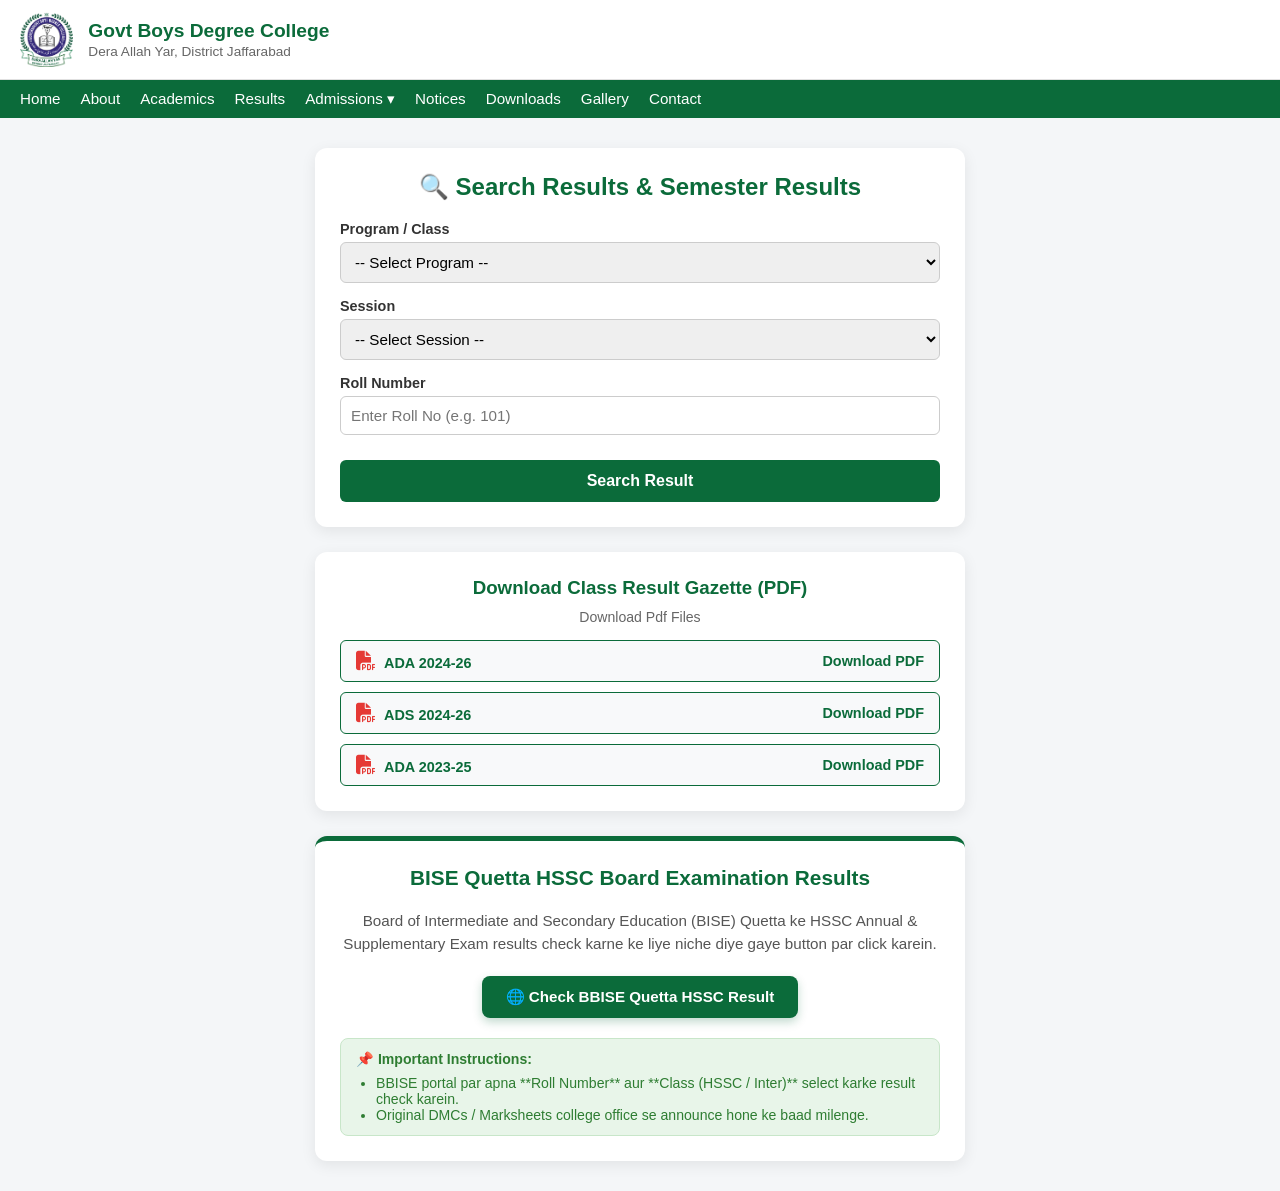
<file: results.html>
<!DOCTYPE html>
<html lang="en">
<head>
  <meta charset="UTF-8">
  <meta name="viewport" content="width=device-width, initial-scale=1.0">
  <title>Results - Govt Boys Degree College, Dera Allah Yar</title>
  <link rel="stylesheet" href="css/style.css">
  <link rel="stylesheet" href="https://cdnjs.cloudflare.com/ajax/libs/font-awesome/6.4.0/css/all.min.css">
  <style>
    .results-wrapper {
      max-width: 650px;
      margin: 30px auto;
      padding: 0 15px;
    }

    /* Common Card Styling */
    .results-card {
      background: #ffffff;
      padding: 25px;
      border-radius: 12px;
      box-shadow: 0 4px 15px rgba(0, 0, 0, 0.08);
      margin-bottom: 25px;
    }

    .results-card h2, .results-card h3 {
      text-align: center;
      color: #0b6b3a;
      margin-top: 0;
      margin-bottom: 20px;
    }

    /* 1. Form Inputs */
    .form-group {
      margin-bottom: 15px;
    }

    .form-group label {
      display: block;
      font-weight: 600;
      margin-bottom: 5px;
      color: #333;
      font-size: 0.9rem;
    }

    .form-group select,
    .form-group input {
      width: 100%;
      padding: 10px;
      border: 1px solid #ccc;
      border-radius: 6px;
      font-size: 0.95rem;
      box-sizing: border-box;
    }

    .search-btn {
      width: 100%;
      background-color: #0b6b3a;
      color: white;
      padding: 12px;
      border: none;
      border-radius: 6px;
      font-size: 1rem;
      font-weight: bold;
      cursor: pointer;
      margin-top: 10px;
    }

    #result-display {
      margin-top: 20px;
      display: none;
    }

    /* 2. PDF Gazette Buttons */
    .pdf-list {
      display: flex;
      flex-direction: column;
      gap: 10px;
    }

    .pdf-btn {
      display: flex;
      align-items: center;
      justify-content: space-between;
      background: #f8f9fa;
      border: 1px solid #0b6b3a;
      padding: 10px 15px;
      border-radius: 6px;
      color: #0b6b3a;
      text-decoration: none;
      font-weight: 600;
      font-size: 0.9rem;
      transition: background 0.2s;
    }

    .pdf-btn:hover {
      background: #e8f5e9;
    }

    /* 3. BBISE Board Card (At Bottom) */
    .board-card {
      border-top: 5px solid #0b6b3a;
      text-align: center;
    }

    .board-card p {
      color: #555;
      font-size: 0.95rem;
      line-height: 1.5;
      margin-bottom: 20px;
    }

    .external-btn {
      display: inline-block;
      background-color: #0b6b3a;
      color: #ffffff;
      padding: 12px 24px;
      border-radius: 8px;
      text-decoration: none;
      font-weight: bold;
      font-size: 0.95rem;
      transition: background 0.3s ease, transform 0.2s ease;
      box-shadow: 0 4px 10px rgba(11, 107, 58, 0.25);
    }

    .external-btn:hover {
      background-color: #064726;
      transform: translateY(-2px);
    }

    .notice-box {
      margin-top: 20px;
      background: #e8f5e9;
      border: 1px solid #c8e6c9;
      padding: 12px 15px;
      border-radius: 8px;
      text-align: left;
      font-size: 0.88rem;
      color: #2e7d32;
    }

    .notice-box ul {
      margin: 8px 0 0 0;
      padding-left: 20px;
    }
  </style>
</head>
<body>

  <!-- Top Header -->
  <header class="top-header">
    <div class="logo-container">
      <img src="images/logo.png" alt="College Logo" class="header-logo">
      <div class="college-title">
        <h2>Govt Boys Degree College</h2>
        <p>Dera Allah Yar, District Jaffarabad</p>
      </div>
    </div>
  </header>

  <!-- Navigation Bar -->
  <nav class="main-nav">
    <button class="menu-toggle" onclick="toggleMenu()">☰ Menu</button>
    <ul id="nav-links" class="nav-links">
      <li><a href="index.html">Home</a></li>
      <li><a href="index.html#about">About</a></li>
      <li><a href="index.html#academics">Academics</a></li>
      <li><a href="results.html">Results</a></li>
      <li class="dropdown">
  <a href="javascript:void(0)" class="dropbtn" onclick="toggleDropdown(event)">Admissions ▾</a>
  <ul id="admission-dropdown" class="dropdown-content">
    <li><a href="intermediate.html">Intermediate</a></li>
    <li><a href="undergraduate.html">Undergraduate</a></li>
  </ul>
</li>
      <li><a href="index.html#notices">Notices</a></li>
      <li><a href="index.html#downloads">Downloads</a></li>
      <li><a href="index.html#gallery">Gallery</a></li>
      <li><a href="index.html#contact">Contact</a></li>
    </ul>
  </nav>

  <div class="results-wrapper">

    <!-- SECTION 1: SEARCH BAR -->
    <div class="results-card">
      <h2>🔍 Search Results & Semester Results</h2>

      <form id="resultForm" onsubmit="searchResult(event)">
        <div class="form-group">
          <label for="program">Program / Class</label>
          <select id="program" required>
            <option value="">-- Select Program --</option>
            <option value="FSc-Pre-Medical">F.Sc (Pre-Medical)</option>
            <option value="FSc-Pre-Engineering">F.Sc (Pre-Engineering)</option>
            <option value="ICS">ICS (Computer Science)</option>
            <option value="FA">F.A (Arts)</option>
            <option value="ADA">ADA (B.A)</option>
            <option value="ADS">ADS (B.Sc)</option>
          </select>
        </div>

        <div class="form-group">
          <label for="session">Session</label>
          <select id="session" required>
            <option value="">-- Select Session --</option>
            <option value="2024-2026">2024 - 2026</option>
            <option value="2023-2025">2023 - 2025</option>
          </select>
        </div>

        <div class="form-group">
          <label for="rollNo">Roll Number</label>
          <input type="text" id="rollNo" placeholder="Enter Roll No (e.g. 101)" required>
        </div>

        <button type="submit" class="search-btn">Search Result</button>
      </form>

      <div id="result-display"></div>
    </div>

    <!-- DOWNLOAD GAZETTE SECTION -->
<div class="results-card">
  <h3> 
    Download Class Result Gazette (PDF)
  </h3>
  <p style="text-align:center; font-size:0.88rem; color:#666; margin-top:-10px; margin-bottom:15px;">
    Download Pdf Files
  </p>
  
  <div class="pdf-list">
    <!-- ADA 2024-26 -->
    <a href="pdf/ADA-2024-26.pdf" download class="pdf-btn">
      <span>
        <i class="fa-solid fa-file-pdf" style="color: #e53935; font-size: 1.25rem; margin-right: 8px;"></i>ADA 2024-26
      </span>
      <span>Download PDF</span>
    </a>

    <!-- ADS 2024-26 -->
    <a href="pdf/ADS-2024-26.pdf" download class="pdf-btn">
      <span>
        <i class="fa-solid fa-file-pdf" style="color: #e53935; font-size: 1.25rem; margin-right: 8px;"></i>ADS 2024-26
      </span>
      <span>Download PDF</span>
    </a>

    <!-- ADA 2023-25 -->
    <a href="pdf/ADA-2023-25.pdf" download class="pdf-btn">
      <span>
        <i class="fa-solid fa-file-pdf" style="color: #e53935; font-size: 1.25rem; margin-right: 8px;"></i>ADA 2023-25
      </span>
      <span>Download PDF</span>
    </a>
  </div>
</div>

    <!-- SECTION 3: BBISE QUETTA BOARD LINK (AT THE END) -->
    <div class="results-card board-card">
      <h2 style="font-size: 1.3rem;">BISE Quetta HSSC Board Examination Results</h2>
      <p>Board of Intermediate and Secondary Education (BISE) Quetta ke HSSC Annual & Supplementary Exam results check karne ke liye niche diye gaye button par click karein.</p>
      
      <a href="https://bbise.edu.pk/Result" target="_blank" class="external-btn">
        🌐 Check BBISE Quetta HSSC Result
      </a>

      <div class="notice-box">
        <strong>📌 Important Instructions:</strong>
        <ul>
          <li>BBISE portal par apna **Roll Number** aur **Class (HSSC / Inter)** select karke result check karein.</li>
          <li>Original DMCs / Marksheets college office se announce hone ke baad milenge.</li>
        </ul>
      </div>
    </div>

  </div>

  <script>
    function toggleMenu() {
      const navLinks = document.getElementById('nav-links');
      navLinks.classList.toggle('active');
    }
// Admissions Dropdown Toggle Function
function toggleDropdown(event) {
  event.stopPropagation();
  const dropdown = document.getElementById('admission-dropdown');
  dropdown.classList.toggle('show');
}

    // Demo Data for Roll No Search
    const studentsData = [
      {
        rollNo: "101",
        program: "FSc-Pre-Medical",
        session: "2024-2026",
        name: "Ali Ahmed",
        fatherName: "Ghulam Muhammad",
        totalMarks: 500,
        obtainedMarks: 415,
        status: "Pass",
        grade: "A-1"
      }
    ];

    function searchResult(e) {
      e.preventDefault();
      const program = document.getElementById('program').value;
      const session = document.getElementById('session').value;
      const rollNo = document.getElementById('rollNo').value.trim();
      const display = document.getElementById('result-display');

      const student = studentsData.find(s => 
        s.rollNo === rollNo && s.program === program && s.session === session
      );

      display.style.display = 'block';

      if (student) {
        display.innerHTML = `
          <div style="background:#f4fbf7; border:2px solid #0b6b3a; border-radius:8px; padding:15px; margin-top:15px;">
            <h4 style="color:#0b6b3a; margin:0 0 10px 0; text-align:center;">Marks Sheet</h4>
            <p style="margin:4px 0;"><strong>Name:</strong> ${student.name}</p>
            <p style="margin:4px 0;"><strong>Father Name:</strong> ${student.fatherName}</p>
            <p style="margin:4px 0;"><strong>Roll No:</strong> ${student.rollNo} | <strong>Class:</strong> ${student.program}</p>
            <hr style="border:0; border-top:1px dashed #ccc; margin:10px 0;">
            <p style="margin:4px 0;"><strong>Total Marks:</strong> ${student.totalMarks}</p>
            <p style="margin:4px 0;"><strong>Obtained Marks:</strong> ${student.obtainedMarks}</p>
            <p style="margin:4px 0;"><strong>Grade:</strong> ${student.grade}</p>
            <p style="margin:4px 0; color:green;"><strong>Status:</strong> ${student.status}</p>
          </div>
        `;
      } else {
        display.innerHTML = `
          <div style="background:#ffebee; border:1px solid #f44336; padding:12px; border-radius:6px; text-align:center; color:#c62828; margin-top:15px;">
            ❌ No record found for Roll No: <strong>${rollNo}</strong>.
          </div>
        `;
      }
    }
  </script>

</body>
</html>
</file>
<file: css/style.css>
:root {
  --primary-green: #0b6b3a;
  --dark-green: #064726;
  --light-bg: #f8f9fa;
  --text-dark: #222;
}

body {
  font-family: 'Segoe UI', Tahoma, Geneva, Verdana, sans-serif;
  margin: 0;
  padding: 0;
  background-color: #f4f6f8;
  color: var(--text-dark);
}

/* Header */
.top-header {
  display: flex;
  justify-content: space-between;
  align-items: center;
  padding: 12px 20px;
  background: #fff;
}

.logo-container {
  display: flex;
  align-items: center;
  gap: 15px;
}

.header-logo {
  height: 55px;
  width: auto;
}

.college-title h2 {
  margin: 0;
  font-size: 1.2rem;
  color: var(--primary-green);
}

.college-title p {
  margin: 2px 0 0 0;
  font-size: 0.85rem;
  color: #666;
}

/* Navigation */
.main-nav {
  background-color: var(--primary-green);
  padding: 10px 20px;
  position: relative;
}

.menu-toggle {
  display: none;
  background: none;
  border: 1px solid #fff;
  color: #fff;
  padding: 5px 12px;
  border-radius: 4px;
  font-size: 1rem;
}

.nav-links {
  list-style: none;
  display: flex;
  gap: 20px;
  margin: 0;
  padding: 0;
}

.nav-links a {
  color: #fff;
  text-decoration: none;
  font-weight: 500;
  font-size: 0.95rem;
}

/* Hero Section */
.hero-section {
  background: linear-gradient(rgba(11, 107, 58, 0.85), rgba(11, 107, 58, 0.85)),
              url('../images/campus.jpg') center/cover no-repeat;
  color: white;
  text-align: center;
  padding: 70px 20px 90px 20px;
}

.welcome-text {
  text-transform: uppercase;
  letter-spacing: 1px;
  font-size: 0.9rem;
  opacity: 0.9;
  margin-bottom: 5px;
}

.hero-content h1 {
  font-size: 1.8rem;
  margin: 10px 0;
  line-height: 1.3;
}

.hero-desc {
  max-width: 600px;
  margin: 15px auto;
  font-size: 0.95rem;
  line-height: 1.5;
  opacity: 0.95;
}

.hero-buttons {
  margin-top: 25px;
  display: flex;
  justify-content: center;
  gap: 12px;
}

.btn {
  padding: 10px 20px;
  border-radius: 6px;
  text-decoration: none;
  font-weight: bold;
  font-size: 0.9rem;
}

.btn-primary {
  background: #fff;
  color: var(--primary-green);
}

.btn-secondary {
  border: 1px solid #fff;
  color: #fff;
}

/* Feature Cards */
.quick-cards {
  display: grid;
  grid-template-columns: repeat(auto-fit, minmax(220px, 1fr));
  gap: 15px;
  max-width: 1000px;
  margin: -35px auto 40px auto;
  padding: 0 20px;
  position: relative;
  z-index: 10;
}

.card {
  background: #fff;
  padding: 18px;
  border-radius: 10px;
  box-shadow: 0 4px 12px rgba(0,0,0,0.08);
}

.card-icon {
  background: #e8f5e9;
  color: var(--primary-green);
  width: 38px;
  height: 38px;
  border-radius: 8px;
  display: flex;
  align-items: center;
  justify-content: center;
  font-size: 1.2rem;
  margin-bottom: 10px;
}

.card h3 {
  margin: 0 0 5px 0;
  font-size: 1.05rem;
}

.card p {
  margin: 0;
  font-size: 0.85rem;
  color: #666;
}

/* Mobile Responsive */
@media (max-width: 768px) {
  .menu-toggle {
    display: block;
  }

  .nav-links {
    display: none;
    flex-direction: column;
    width: 100%;
    margin-top: 10px;
  }

  .nav-links.active {
    display: flex;
  }
}
/* Mobile Dropdown Menu Fix */
.dropdown-content {
  display: none; /* Submenu default me hide rahega */
  list-style: none;
  padding-left: 20px;
  margin-top: 5px;
}

/* Jab Class 'show' active ho tabhi open ho */
.dropdown-content.show {
  display: block !important;
}

.dropbtn {
  cursor: pointer;
}

/* White Header & Single Line Text Fix */
.top-header {
  background-color: #ffffff !important; /* Top header white background */
  padding: 12px 15px;
  border-bottom: 1px solid #e0e0e0;
}

.header-container {
  display: flex;
  align-items: center;
  gap: 12px;
  max-width: 1200px;
  margin: 0 auto;
}

.college-logo {
  width: 55px; /* Perfect sizing for logo */
  height: auto;
  object-fit: contain;
}

.college-title-box {
  color: #0b6b3a; /* Dark Green Text on White Background */
  font-family: 'Georgia', 'Times New Roman', serif;
}

.main-title {
  margin: 0;
  font-size: 0.95rem; /* Reduced size so it fits mobile screens */
  font-weight: bold;
  letter-spacing: 0.5px;
  line-height: 1.2;
  text-transform: uppercase;
  white-space: nowrap; /* Prevents COLLEGE from wrapping to next line */
}

.big-letter {
  font-size: 1.3rem;
  font-weight: 900;
  color: #0b6b3a;
}

.sub-title {
  margin: 2px 0 0 0;
  font-size: 0.75rem;
  letter-spacing: 1.5px;
  color: #333333;
  text-transform: uppercase;
  font-weight: 600;
}

.tagline {
  margin: 0;
  font-size: 0.65rem;
  letter-spacing: 1px;
  color: #666666;
  text-transform: uppercase;
}

/* Very Small Mobile Screens Fix */
@media (max-width: 380px) {
  .main-title {
    font-size: 0.8rem;
  }
  .big-letter {
    font-size: 1.1rem;
  }
}
/* Desktop Left Alignment & Single Line Subtitle Fix */
.top-header {
  background-color: #ffffff !important;
  padding: 12px 20px;
  border-bottom: 1px solid #e0e0e0;
}

.header-container {
  display: flex;
  align-items: center;
  justify-content: flex-start !important; /* Left Alignment for Desktop */
  gap: 15px;
  max-width: 100%; /* Spans across screen */
  margin: 0 !important; /* Removes auto center margins */
}

.college-logo {
  width: 55px;
  height: auto;
  object-fit: contain;
}

.college-title-box {
  color: #0b6b3a;
  font-family: 'Georgia', 'Times New Roman', serif;
  text-align: left !important;
}

.main-title {
  margin: 0;
  font-size: 1.1rem;
  font-weight: bold;
  letter-spacing: 0.8px;
  line-height: 1.2;
  text-transform: uppercase;
  white-space: nowrap;
}

.big-letter {
  font-size: 1.4rem;
  font-weight: 900;
  color: #0b6b3a;
}

/* Beautiful Single Line Location Style */
.sub-title {
  margin: 2px 0 0 0;
  font-size: 0.75rem;
  letter-spacing: 1.2px;
  color: #444444;
  text-transform: uppercase;
  font-weight: 600;
  white-space: nowrap;
}

/* Mobile responsive font adjust */
@media (max-width: 600px) {
  .main-title {
    font-size: 0.85rem;
  }
  .big-letter {
    font-size: 1.1rem;
  }
  .sub-title {
    font-size: 0.65rem;
  }
}

/* ===== Premium Dropdown ===== */

.dropdown{

position:relative;

}

.dropdown-content{

display:none;

position:absolute;

top:100%;

left:0;

background:#fff;

min-width:220px;

border-radius:10px;

box-shadow:0 10px 25px rgba(0,0,0,.15);

padding:8px 0;

z-index:9999;

}

.dropdown-content li{

list-style:none;

}

.dropdown-content li a{

display:block;

padding:12px 18px;

color:#222 !important;

text-decoration:none;

font-weight:500;

}

.dropdown-content li a:hover{

background:#0b6b3a;

color:#fff !important;

}

.dropdown-content.show{

display:block;

}

/* Mobile */

@media(max-width:768px){

.dropdown-content{

position:static;

background:#0b6b3a;

box-shadow:none;

padding-left:15px;

}

.dropdown-content li a{

color:#fff !important;

}

}
</file>
